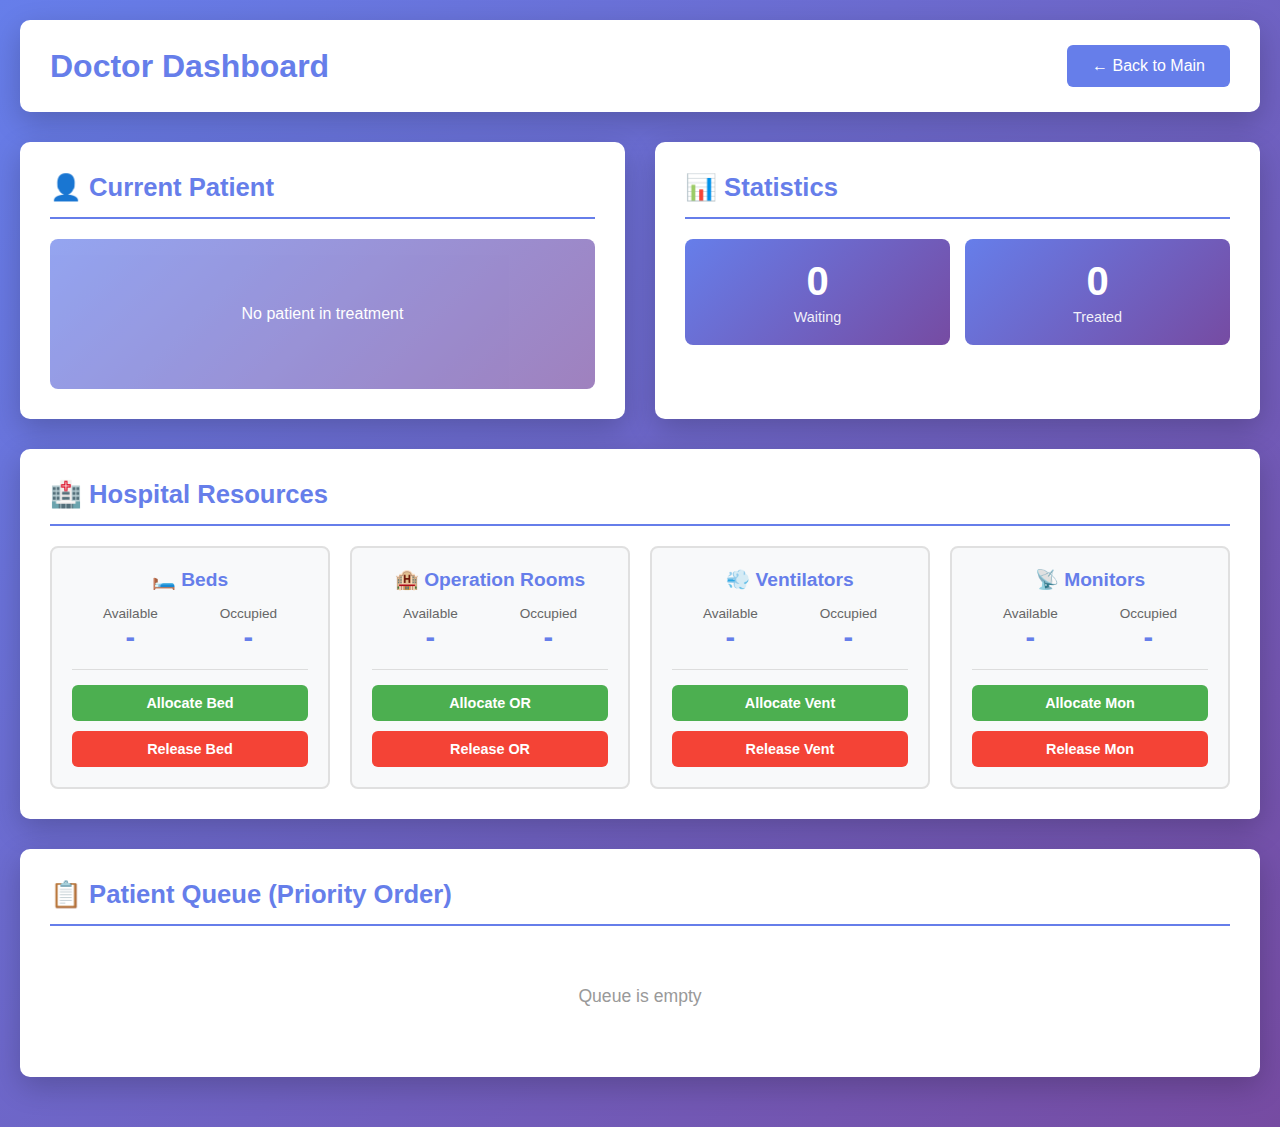
<file: templates/doctor_dashboard.html>
<!DOCTYPE html>
<html lang="en">
<head>
    <meta charset="UTF-8">
    <meta name="viewport" content="width=device-width, initial-scale=1.0">
    <title>Doctor Dashboard - Hospital OS</title>
    <style>
        * { margin: 0; padding: 0; box-sizing: border-box; }
        body {
            font-family: 'Segoe UI', Tahoma, Geneva, Verdana, sans-serif;
            background: linear-gradient(135deg, #667eea 0%, #764ba2 100%);
            min-height: 100vh;
            padding: 20px;
        }
        .container { max-width: 1400px; margin: 0 auto; }

        /* Header */
        .header {
            display: flex;
            justify-content: space-between;
            align-items: center;
            background: white;
            padding: 25px 30px;
            border-radius: 10px;
            margin-bottom: 30px;
            box-shadow: 0 10px 30px rgba(0,0,0,0.2);
        }
        .header h1 { color: #667eea; font-size: 2em; }
        .back-btn {
            padding: 12px 25px;
            background: #667eea;
            color: white;
            text-decoration: none;
            border-radius: 6px;
            transition: all 0.3s;
        }
        .back-btn:hover { background: #764ba2; transform: translateY(-2px); }

        /* Main grid */
        .main-grid {
            display: grid;
            grid-template-columns: 1fr 1fr;
            gap: 30px;
            margin-bottom: 30px;
        }

        /* Card style */
        .card {
            background: white;
            border-radius: 10px;
            padding: 30px;
            box-shadow: 0 10px 30px rgba(0,0,0,0.2);
        }
        .card h2 {
            color: #667eea;
            margin-bottom: 20px;
            font-size: 1.6em;
            border-bottom: 2px solid #667eea;
            padding-bottom: 15px;
        }

        /* Current patient section */
        .current-patient {
            background: linear-gradient(135deg, #667eea 0%, #764ba2 100%);
            color: white;
            padding: 20px;
            border-radius: 8px;
            min-height: 150px;
            display: flex;
            flex-direction: column;
            justify-content: center;
        }
        .current-patient.empty { text-align: center; opacity: 0.7; }
        .patient-name { font-size: 1.8em; font-weight: bold; margin-bottom: 10px; }
        .patient-details {
            display: grid;
            grid-template-columns: 1fr 1fr;
            gap: 15px;
            margin-top: 15px;
            font-size: 0.95em;
        }
        .patient-detail {
            background: rgba(255,255,255,0.1);
            padding: 10px;
            border-radius: 4px;
        }
        .patient-detail-label { opacity: 0.8; font-size: 0.85em; }
        .patient-detail-value { font-weight: bold; font-size: 1.1em; margin-top: 5px; }

        /* Statistics mini */
        .stats-mini {
            display: grid;
            grid-template-columns: 1fr 1fr;
            gap: 15px;
        }
        .stat-item {
            background: linear-gradient(135deg, #667eea 0%, #764ba2 100%);
            color: white;
            padding: 20px;
            border-radius: 8px;
            text-align: center;
        }
        .stat-number { font-size: 2.5em; font-weight: bold; margin-bottom: 5px; }
        .stat-label { font-size: 0.9em; opacity: 0.9; }

        /* Resources section */
        .resources-section {
            grid-column: 1 / -1;
        }
        .resources-grid {
            display: grid;
            grid-template-columns: repeat(4, 1fr);
            gap: 20px;
            margin-top: 20px;
        }
        .resource-card {
            background: #f8f9fa;
            border: 2px solid #e0e0e0;
            border-radius: 8px;
            padding: 20px;
            text-align: center;
        }
        .resource-card h4 {
            color: #667eea;
            margin-bottom: 15px;
            font-size: 1.2em;
        }
        .resource-status {
            display: flex;
            justify-content: space-around;
            margin-bottom: 15px;
            padding-bottom: 15px;
            border-bottom: 1px solid #ddd;
        }
        .status-item {
            text-align: center;
        }
        .status-label { font-size: 0.85em; color: #666; }
        .status-value { font-size: 1.8em; font-weight: bold; color: #667eea; }

        .resource-actions {
            display: flex;
            flex-direction: column;
            gap: 10px;
        }
        .btn-allocate, .btn-deallocate {
            padding: 10px 15px;
            border: none;
            border-radius: 6px;
            cursor: pointer;
            font-weight: 600;
            transition: all 0.3s;
            font-size: 0.9em;
        }
        .btn-allocate {
            background: #4CAF50;
            color: white;
        }
        .btn-allocate:hover { background: #45a049; transform: translateY(-2px); }
        .btn-deallocate {
            background: #f44336;
            color: white;
        }
        .btn-deallocate:hover { background: #da190b; transform: translateY(-2px); }

        /* Queue section */
        .queue-section { grid-column: 1 / -1; }
        .queue-list {
            max-height: 400px;
            overflow-y: auto;
        }
        .queue-item {
            background: #f8f9fa;
            border-left: 4px solid #667eea;
            padding: 20px;
            margin-bottom: 15px;
            border-radius: 6px;
            transition: all 0.3s;
        }
        .queue-item:hover { background: #f0f1f5; transform: translateX(5px); }
        .queue-position {
            display: inline-block;
            background: #667eea;
            color: white;
            width: 35px;
            height: 35px;
            border-radius: 50%;
            text-align: center;
            line-height: 35px;
            font-weight: bold;
            margin-right: 15px;
            vertical-align: middle;
        }
        .queue-patient-name { font-weight: bold; color: #333; font-size: 1.1em; margin-bottom: 8px; }
        .queue-patient-id { color: #666; font-size: 0.9em; margin-bottom: 10px; }
        .queue-details {
            display: flex;
            justify-content: space-between;
            margin-top: 10px;
            font-size: 0.9em;
        }
        .priority-badge {
            display: inline-block;
            padding: 6px 12px;
            border-radius: 20px;
            font-weight: bold;
            font-size: 0.85em;
        }
        .priority-critical { background: #ffebee; color: #d32f2f; }
        .priority-high { background: #fff3e0; color: #f57c00; }
        .priority-medium { background: #fffde7; color: #fbc02d; }
        .priority-low { background: #e8f5e9; color: #388e3c; }

        .queue-empty { text-align: center; color: #999; padding: 40px 20px; font-size: 1.1em; }

        /* Modal */
        .modal {
            display: none;
            position: fixed;
            z-index: 1000;
            left: 0;
            top: 0;
            width: 100%;
            height: 100%;
            background-color: rgba(0,0,0,0.4);
        }
        .modal-content {
            background-color: white;
            margin: 5% auto;
            padding: 30px;
            border-radius: 10px;
            max-width: 400px;
            box-shadow: 0 10px 40px rgba(0,0,0,0.3);
        }
        .close {
            color: #aaa;
            float: right;
            font-size: 28px;
            font-weight: bold;
            cursor: pointer;
        }
        .close:hover { color: black; }
        .modal-content h3 {
            color: #667eea;
            margin-bottom: 20px;
        }
        .modal-content input, .modal-content select, .modal-content textarea {
            width: 100%;
            padding: 10px;
            margin-bottom: 15px;
            border: 1px solid #ddd;
            border-radius: 6px;
        }
        .modal-actions {
            display: flex;
            gap: 10px;
            justify-content: flex-end;
        }
        .modal-actions button {
            padding: 10px 20px;
            border: none;
            border-radius: 6px;
            cursor: pointer;
            font-weight: 600;
        }
        .btn-confirm { background: #4CAF50; color: white; }
        .btn-cancel { background: #f0f0f0; color: #333; }

        @media (max-width: 1024px) {
            .main-grid { grid-template-columns: 1fr; }
            .resources-grid { grid-template-columns: repeat(2, 1fr); }
        }
        @media (max-width: 768px) {
            .header { flex-direction: column; gap: 15px; text-align: center; }
            .resources-grid { grid-template-columns: 1fr; }
        }
    </style>
</head>
<body>
    <div class="container">
        <div class="header">
            <h1 id="doctorName">Doctor Dashboard</h1>
            <a href="/" class="back-btn">← Back to Main</a>
        </div>

        <div class="main-grid">
            <!-- Current Patient -->
            <div class="card">
                <h2>👤 Current Patient</h2>
                <div id="currentPatient" class="current-patient empty">
                    <div style="text-align: center;">No patient in treatment</div>
                </div>
            </div>

            <!-- Statistics -->
            <div class="card">
                <h2>📊 Statistics</h2>
                <div class="stats-mini">
                    <div class="stat-item">
                        <div class="stat-number" id="queueSize">0</div>
                        <div class="stat-label">Waiting</div>
                    </div>
                    <div class="stat-item">
                        <div class="stat-number" id="totalTreated">0</div>
                        <div class="stat-label">Treated</div>
                    </div>
                </div>
            </div>

            <!-- Resources -->
            <div class="card resources-section">
                <h2>🏥 Hospital Resources</h2>
                <div class="resources-grid" id="resourcesGrid">
                    <!-- Beds -->
                    <div class="resource-card">
                        <h4>🛏️ Beds</h4>
                        <div class="resource-status">
                            <div class="status-item">
                                <div class="status-label">Available</div>
                                <div class="status-value" id="bedsAvailable">-</div>
                            </div>
                            <div class="status-item">
                                <div class="status-label">Occupied</div>
                                <div class="status-value" id="bedsOccupied">-</div>
                            </div>
                        </div>
                        <div class="resource-actions">
                            <button class="btn-allocate" onclick="showAllocateModal('bed')">Allocate Bed</button>
                            <button class="btn-deallocate" onclick="showDeallocateModal('bed')">Release Bed</button>
                        </div>
                    </div>

                    <!-- Operation Rooms -->
                    <div class="resource-card">
                        <h4>🏨 Operation Rooms</h4>
                        <div class="resource-status">
                            <div class="status-item">
                                <div class="status-label">Available</div>
                                <div class="status-value" id="orAvailable">-</div>
                            </div>
                            <div class="status-item">
                                <div class="status-label">Occupied</div>
                                <div class="status-value" id="orOccupied">-</div>
                            </div>
                        </div>
                        <div class="resource-actions">
                            <button class="btn-allocate" onclick="showAllocateModal('or')">Allocate OR</button>
                            <button class="btn-deallocate" onclick="showDeallocateModal('or')">Release OR</button>
                        </div>
                    </div>

                    <!-- Ventilators -->
                    <div class="resource-card">
                        <h4>💨 Ventilators</h4>
                        <div class="resource-status">
                            <div class="status-item">
                                <div class="status-label">Available</div>
                                <div class="status-value" id="ventAvailable">-</div>
                            </div>
                            <div class="status-item">
                                <div class="status-label">Occupied</div>
                                <div class="status-value" id="ventOccupied">-</div>
                            </div>
                        </div>
                        <div class="resource-actions">
                            <button class="btn-allocate" onclick="showAllocateModal('ventilator')">Allocate Vent</button>
                            <button class="btn-deallocate" onclick="showDeallocateModal('ventilator')">Release Vent</button>
                        </div>
                    </div>

                    <!-- Monitors -->
                    <div class="resource-card">
                        <h4>📡 Monitors</h4>
                        <div class="resource-status">
                            <div class="status-item">
                                <div class="status-label">Available</div>
                                <div class="status-value" id="monAvailable">-</div>
                            </div>
                            <div class="status-item">
                                <div class="status-label">Occupied</div>
                                <div class="status-value" id="monOccupied">-</div>
                            </div>
                        </div>
                        <div class="resource-actions">
                            <button class="btn-allocate" onclick="showAllocateModal('monitor')">Allocate Mon</button>
                            <button class="btn-deallocate" onclick="showDeallocateModal('monitor')">Release Mon</button>
                        </div>
                    </div>
                </div>
            </div>

            <!-- Queue -->
            <div class="card queue-section">
                <h2>📋 Patient Queue (Priority Order)</h2>
                <div class="queue-list" id="queueList">
                    <div class="queue-empty">Queue is empty</div>
                </div>
            </div>
        </div>
    </div>

    <!-- Allocation Modal -->
    <div id="allocateModal" class="modal">
        <div class="modal-content">
            <span class="close" onclick="closeAllocateModal()">&times;</span>
            <h3 id="modalTitle">Allocate Resource</h3>
            <input type="text" id="patientIdInput" placeholder="Patient ID (e.g., P001)" />
            <textarea id="notesInput" placeholder="Notes (optional)" style="resize: vertical; min-height: 60px;"></textarea>
            <div class="modal-actions">
                <button class="btn-cancel" onclick="closeAllocateModal()">Cancel</button>
                <button class="btn-confirm" onclick="confirmAllocate()">Allocate</button>
            </div>
        </div>
    </div>

    <!-- Deallocation Modal - FIXED -->
    <div id="deallocateModal" class="modal">
        <div class="modal-content">
            <span class="close" onclick="closeDeallocateModal()">&times;</span>
            <h3 id="deallocateTitle">Release Resource</h3>
            <label style="display: block; margin-bottom: 10px; color: #333; font-weight: 600;">Select Resource to Release:</label>
            <select id="resourceIdSelect" style="width: 100%; padding: 10px; margin-bottom: 15px; border: 1px solid #ddd; border-radius: 6px;">
                <option value="">-- Choose Resource --</option>
            </select>
            <div class="modal-actions">
                <button class="btn-cancel" onclick="closeDeallocateModal()">Cancel</button>
                <button class="btn-confirm" onclick="confirmDeallocate()">Release</button>
            </div>
        </div>
    </div>

    <script>
        const doctorNum = {{ doctor_num }};
        const doctorNames = ["", "👨‍⚕️ Dr. Sarah Johnson", "👨‍⚕️ Dr. Michael Chen", "👩‍⚕️ Dr. Emily Rodriguez"];
        document.getElementById('doctorName').textContent = doctorNames[doctorNum] + " - Dashboard";

        let currentResourceType = '';
        let doctorId = `DOC${String(doctorNum).padStart(2, '0')}`;
        let allocatedResources = {bed: [], or: [], ventilator: [], monitor: []};

        function getPriorityClass(label) {
            const classes = {
                'CRITICAL': 'priority-critical',
                'HIGH': 'priority-high',
                'MEDIUM': 'priority-medium',
                'LOW': 'priority-low'
            };
            return classes[label] || 'priority-low';
        }

        function showAllocateModal(resourceType) {
            currentResourceType = resourceType;
            const titles = {
                'bed': 'Allocate Bed',
                'or': 'Allocate Operation Room',
                'ventilator': 'Allocate Ventilator',
                'monitor': 'Allocate Monitor'
            };
            document.getElementById('modalTitle').textContent = titles[resourceType] || 'Allocate Resource';
            document.getElementById('patientIdInput').value = '';
            document.getElementById('notesInput').value = '';
            document.getElementById('allocateModal').style.display = 'block';
        }

        function closeAllocateModal() {
            document.getElementById('allocateModal').style.display = 'none';
        }

        function showDeallocateModal(resourceType) {
            currentResourceType = resourceType;
            const titles = {
                'bed': 'Release Bed',
                'or': 'Release Operation Room',
                'ventilator': 'Release Ventilator',
                'monitor': 'Release Monitor'
            };
            document.getElementById('deallocateTitle').textContent = titles[resourceType] || 'Release Resource';

            // FIXED: Populate dropdown with allocated resources
            const select = document.getElementById('resourceIdSelect');
            select.innerHTML = '<option value="">-- Choose Resource --</option>';

            const typeMap = {'bed': 'beds', 'or': 'operation_rooms', 'ventilator': 'ventilators', 'monitor': 'monitors'};
            const occupied = currentResourceData[typeMap[resourceType]]?.occupied || {};

            for (const [resourceId, details] of Object.entries(occupied)) {
                const option = document.createElement('option');
                option.value = resourceId;
                option.textContent = `${resourceId} (Patient: ${details.patient})`;
                select.appendChild(option);
            }

            if (Object.keys(occupied).length === 0) {
                const option = document.createElement('option');
                option.value = '';
                option.textContent = 'No resources allocated';
                option.disabled = true;
                select.appendChild(option);
            }

            document.getElementById('deallocateModal').style.display = 'block';
        }

        function closeDeallocateModal() {
            document.getElementById('deallocateModal').style.display = 'none';
        }

        let currentResourceData = {};

        function confirmAllocate() {
            const patientId = document.getElementById('patientIdInput').value;
            const notes = document.getElementById('notesInput').value;

            if (!patientId) {
                alert('Please enter Patient ID');
                return;
            }

            let endpoint = '';
            let payload = {patient_id: patientId, doctor_id: doctorId, notes: notes};

            switch(currentResourceType) {
                case 'bed':
                    endpoint = '/api/resources/allocate-bed';
                    break;
                case 'or':
                    endpoint = '/api/resources/allocate-or';
                    break;
                case 'ventilator':
                    endpoint = '/api/resources/allocate-ventilator';
                    payload = {patient_id: patientId, doctor_id: doctorId};
                    break;
                case 'monitor':
                    endpoint = '/api/resources/allocate-monitor';
                    payload = {patient_id: patientId, doctor_id: doctorId};
                    break;
            }

            fetch(endpoint, {
                method: 'POST',
                headers: {'Content-Type': 'application/json'},
                body: JSON.stringify(payload)
            })
            .then(r => r.json())
            .then(data => {
                if (data.success) {
                    alert('✓ ' + data.message);
                    closeAllocateModal();
                    updateDashboard();
                } else {
                    alert('✗ ' + data.message);
                }
            });
        }

        function confirmDeallocate() {
            const resourceId = document.getElementById('resourceIdSelect').value;

            if (!resourceId) {
                alert('Please select a resource to release');
                return;
            }

            let endpoint = '';
            let payload = {doctor_id: doctorId};

            switch(currentResourceType) {
                case 'bed':
                    endpoint = '/api/resources/deallocate-bed';
                    payload.bed_id = resourceId;
                    break;
                case 'or':
                    endpoint = '/api/resources/deallocate-or';
                    payload.or_id = resourceId;
                    break;
                case 'ventilator':
                    endpoint = '/api/resources/deallocate-ventilator';
                    payload.ventilator_id = resourceId;
                    break;
                case 'monitor':
                    endpoint = '/api/resources/deallocate-monitor';
                    payload.monitor_id = resourceId;
                    break;
            }

            fetch(endpoint, {
                method: 'POST',
                headers: {'Content-Type': 'application/json'},
                body: JSON.stringify(payload)
            })
            .then(r => r.json())
            .then(data => {
                if (data.success) {
                    alert('✓ ' + data.message);
                    closeDeallocateModal();
                    updateDashboard();
                } else {
                    alert('✗ ' + data.message);
                }
            });
        }

        function updateDashboard() {
            fetch('/api/schedule')
            .then(r => r.json())
            .then(data => {
                if (data.success && data.doctors && data.doctors[doctorNum - 1]) {
                    const doctor = data.doctors[doctorNum - 1];

                    const currentDiv = document.getElementById('currentPatient');
                    if (doctor.current_patient) {
                        const cp = doctor.current_patient;
                        const priority_label = cp.priority_label || ['CRITICAL', 'HIGH', 'MEDIUM', 'LOW'][cp.priority] || 'UNKNOWN';
                        currentDiv.className = 'current-patient';
                        currentDiv.innerHTML = `
                            <div class="patient-name">${cp.name}</div>
                            <div class="patient-details">
                                <div class="patient-detail">
                                    <div class="patient-detail-label">Patient ID</div>
                                    <div class="patient-detail-value">${cp.id}</div>
                                </div>
                                <div class="patient-detail">
                                    <div class="patient-detail-label">Priority</div>
                                    <div class="patient-detail-value">
                                        <span class="priority-badge ${getPriorityClass(priority_label)}">${priority_label}</span>
                                    </div>
                                </div>
                                <div class="patient-detail">
                                    <div class="patient-detail-label">Burst Time</div>
                                    <div class="patient-detail-value">${cp.burst_time} min</div>
                                </div>
                                <div class="patient-detail">
                                    <div class="patient-detail-label">Remaining</div>
                                    <div class="patient-detail-value">${Math.ceil(cp.remaining_minutes)} min</div>
                                </div>
                            </div>
                        `;
                    } else {
                        currentDiv.className = 'current-patient empty';
                        currentDiv.innerHTML = '<div style="text-align: center;">No patient in treatment</div>';
                    }

                    document.getElementById('queueSize').textContent = doctor.queue_size;
                    document.getElementById('totalTreated').textContent = doctor.total_treated;

                    const queueDiv = document.getElementById('queueList');
                    if (doctor.waiting_queue && doctor.waiting_queue.length > 0) {
                        queueDiv.innerHTML = doctor.waiting_queue.map((p, idx) => {
                            const priority_label = p.priority_label || ['CRITICAL', 'HIGH', 'MEDIUM', 'LOW'][p.priority] || 'UNKNOWN';
                            return `
                                <div class="queue-item">
                                    <span class="queue-position">${idx + 1}</span>
                                    <div style="display: inline-block; vertical-align: middle; width: calc(100% - 50px);">
                                        <div class="queue-patient-name">${p.name}</div>
                                        <div class="queue-patient-id">ID: ${p.id}</div>
                                        <div class="queue-details">
                                            <div>
                                                <span class="priority-badge ${getPriorityClass(priority_label)}">${priority_label}</span>
                                            </div>
                                            <div style="text-align: right;">
                                                <div>Burst: ${p.burst_time} min</div>
                                                <div>Wait: ${Math.ceil(p.wait_time_minutes)} min</div>
                                            </div>
                                        </div>
                                    </div>
                                </div>
                            `;
                        }).join('');
                    } else {
                        queueDiv.innerHTML = '<div class="queue-empty">Queue is empty</div>';
                    }
                }
            });

            fetch('/api/resources/status')
            .then(r => r.json())
            .then(data => {
                if (data.success) {
                    const status = data.data;
                    currentResourceData = status;

                    document.getElementById('bedsAvailable').textContent = status.beds.available;
                    document.getElementById('bedsOccupied').textContent = Object.keys(status.beds.occupied).length;
                    document.getElementById('orAvailable').textContent = status.operation_rooms.available;
                    document.getElementById('orOccupied').textContent = Object.keys(status.operation_rooms.occupied).length;
                    document.getElementById('ventAvailable').textContent = status.ventilators.available;
                    document.getElementById('ventOccupied').textContent = Object.keys(status.ventilators.occupied).length;
                    document.getElementById('monAvailable').textContent = status.monitors.available;
                    document.getElementById('monOccupied').textContent = Object.keys(status.monitors.occupied).length;
                }
            });
        }

        updateDashboard();
        setInterval(updateDashboard, 1500);

        window.onclick = function(event) {
            let modal = document.getElementById('allocateModal');
            if (event.target == modal) { modal.style.display = 'none'; }
            modal = document.getElementById('deallocateModal');
            if (event.target == modal) { modal.style.display = 'none'; }
        }
    </script>
</body>
</html>
</file>
